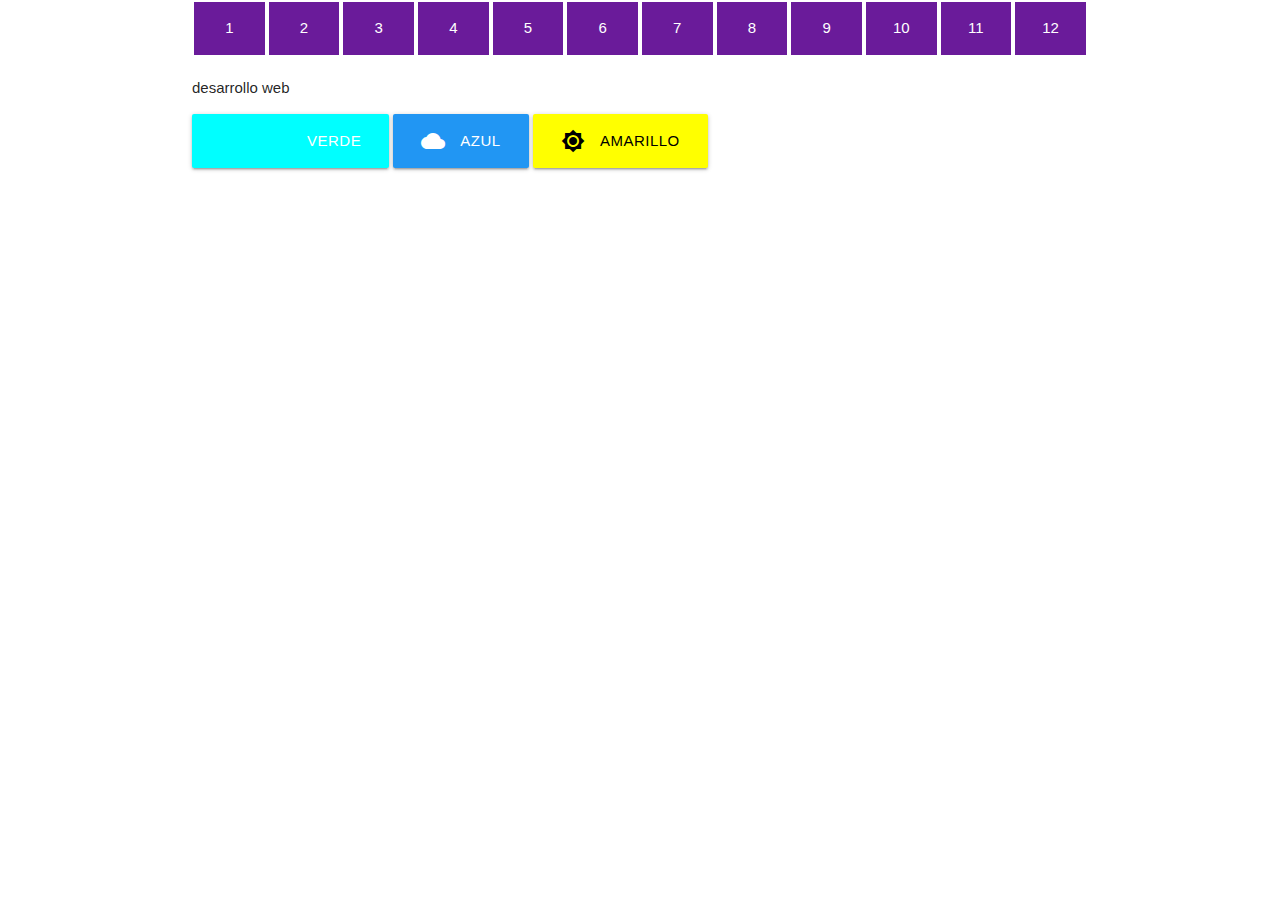
<file: materilize/index.html>
<!DOCTYPE html>
<html>
<meta charset="utf-8">
<meta lang="es">

<head>
    <title>Variables Js</title>
    <link href="https://fonts.googleapis.com/icon?family=Material+Icons" rel="stylesheet">
    <link rel="stylesheet" href="css/colores.css">
    <link rel="stylesheet" href="css/materialize.min.css">
</head>


<body>

    <section class="container">
        <div class="row">
            <div class="col s1 capsula cajas" name="box">
                <p>1 </p>
            </div>
            <div class="col s1 capsula cajas" name="box">
                <p>2 </p>
            </div>
            <div class="col s1 capsula cajas" name="box">
                <p>3</p>
            </div>
            <div class="col s1 capsula cajas" name="box">
                <p>4</p>
            </div>
            <div class="col s1 capsula cajas" name="box">
                <p>5</p>
            </div>
            <div class="col s1 capsula cajas" name="box">
                <p>6</p>
            </div>
            <div class="col s1 capsula cajas" name="box">
                <p>7</p>
            </div>
            <div class="col s1 capsula cajas" name="box">
                <p>8</p>
            </div>
            <div class="col s1 capsula cajas" name="box">
                <p>9</p>
            </div>
            <div class="col s1 capsula cajas" ame="box">
                <p>10</p>
            </div>
            <div class="col s1 capsula cajas" name="box">
                <p>11</p>
            </div>
            <div class="col s1 capsula cajas" name="box">
                <p>12</p>
            </div>

        </div>

        <p id="tiempo">desarrollo web</p>

        <div class="row">
            <div class="col-s12">
                <a class="waves-effect waves-light btn-large verde" id="cyan"><i class="material-icons left">eco</i>Verde</a>
                <a class="waves-effect waves-light  btn-large azul" id="azul"><i class="material-icons left">cloud</i>Azul</a>
                <a class="waves-effect waves-light  btn-large amarillo" id="amarillo"><i class="material-icons left">brightness_high</i>Amarillo</a>
            </div>
        </div>
        </div>

    </section>

    <footer>
        <script src="js/materialize.min.js"></script>
        <script src="js/eventos.js"></script>
    </footer>
</body>

</html>
</file>
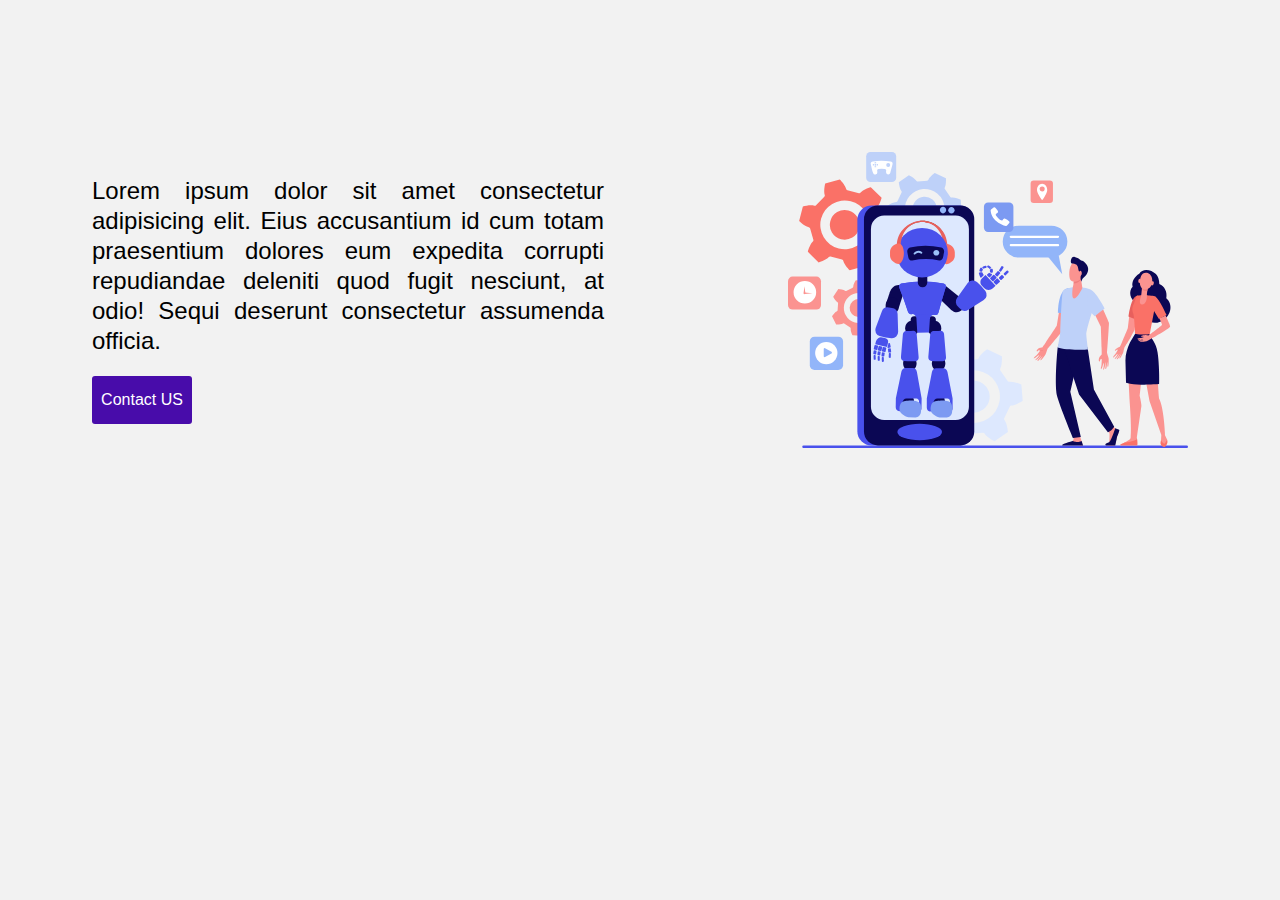
<file: slider/index.html>
<!DOCTYPE html>
<html>

<head>
    <meta charset="utf-8">
    <meta name="vieport" content="width-device-width, initial-scale=1.0">
    <meta http-equiv="X-UA-Compatible" content="ie-edage">
    <title>Slider</title>
    <link rel="stylesheet" href="css/main.css">
</head>

<body>
    <section class="contenedor">
        <div class="slider-contenedor">

            <section class="contenido-slider">
                <div>
                    <h2>Lorem ipsum dolor sit amet consectetur adipisicing elit. Eius accusantium id cum totam praesentium dolores eum expedita corrupti repudiandae deleniti quod fugit nesciunt, at odio! Sequi deserunt consectetur assumenda officia.</h2>
                    <a href="#">Contact US</a>
                </div>
                <img src="asset/img/chatboot.svg" alt="Chatboot">

            </section>

            <section class="contenido-slider">
                <div>
                    <h2>Lorem ipsum dolor sit amet consectetur adipisicing elit. Eius accusantium id cum totam praesentium dolores eum expedita corrupti repudiandae deleniti quod fugit nesciunt, at odio! Sequi deserunt consectetur assumenda officia.</h2>
                    <a href="#">Contact US</a>
                </div>
                <img src="asset/img/Recurso 1ldpi.svg" alt="Chatboot">

            </section>

            <section class="contenido-slider">
                <div>
                    <h2>Lorem ipsum dolor sit amet consectetur adipisicing elit. Eius accusantium id cum totam praesentium dolores eum expedita corrupti repudiandae deleniti quod fugit nesciunt, at odio! Sequi deserunt consectetur assumenda officia.</h2>
                    <a href="#">Contact US</a>
                </div>
                <img src="asset/img/Recurso 3.svg" alt="Chatboot">
            </section>

            <section class="contenido-slider">
                <div>
                    <h2>Lorem ipsum dolor sit amet consectetur adipisicing elit. Eius accusantium id cum totam praesentium dolores eum expedita corrupti repudiandae deleniti quod fugit nesciunt, at odio! Sequi deserunt consectetur assumenda officia.</h2>
                    <a href="#">Contact US</a>
                </div>
                <img src="asset/img/chatboot.svg" alt="Chatboot">

            </section>

        </div>
    </section>

    </section>


    <script src="js/main.js"></script>
</body>

</html>
</file>
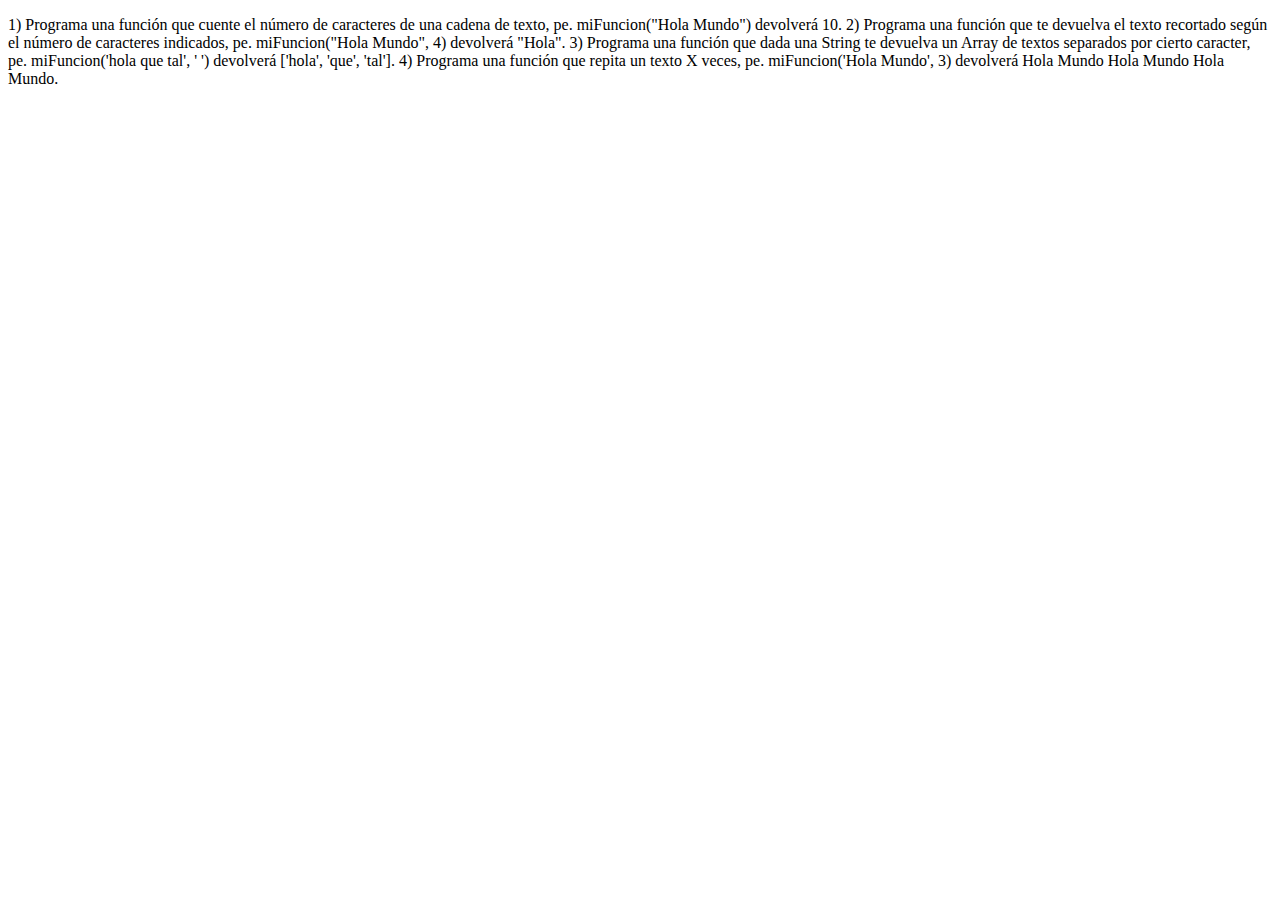
<file: UnidadII/ejercicios Logica/index.html>
<!DOCTYPE html>
<html lang="es">

<head>
    <meta charset="UTF-8">
    <meta http-equiv="X-UA-Compatible" content="IE=edge">
    <meta name="viewport" content="width=device-width, initial-scale=1.0">
    <title>Ejercicios de Lógica jonmircha</title>
</head>

<body>
    <p>
        1) Programa una función que cuente el número de caracteres de una cadena de texto, pe. miFuncion("Hola Mundo") devolverá 10. 2) Programa una función que te devuelva el texto recortado según el número de caracteres indicados, pe. miFuncion("Hola Mundo",
        4) devolverá "Hola". 3) Programa una función que dada una String te devuelva un Array de textos separados por cierto caracter, pe. miFuncion('hola que tal', ' ') devolverá ['hola', 'que', 'tal']. 4) Programa una función que repita un texto X veces,
        pe. miFuncion('Hola Mundo', 3) devolverá Hola Mundo Hola Mundo Hola Mundo.


    </p>

    <script>
        const cadena = {
            caracter: function(texto) {
                console.log(texto.length);
            }
        }

        cadena.caracter("Hola mundo");
    </script>
</body>

</html>
</file>
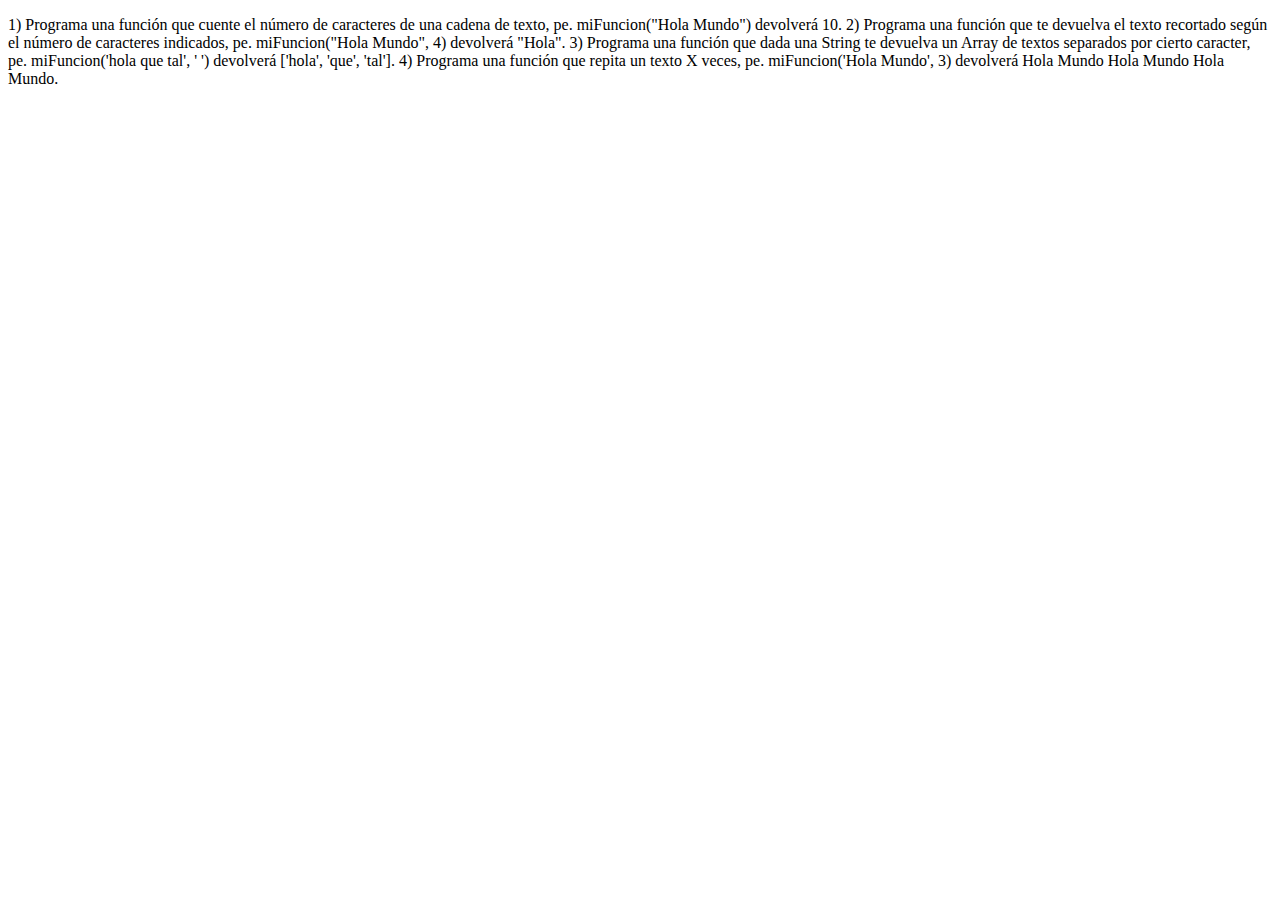
<file: UnidadII/ejerciciosLogica/index.html>
<!DOCTYPE html>
<html lang="es">

<head>
    <meta charset="UTF-8">
    <meta http-equiv="X-UA-Compatible" content="IE=edge">
    <meta name="viewport" content="width=device-width, initial-scale=1.0">
    <title>Ejercicios de Lógica </title>
    <script src="js/index.js"></script>
</head>

<body>
    <p>
        1) Programa una función que cuente el número de caracteres de una cadena de texto, pe. miFuncion("Hola Mundo") devolverá 10. 2) Programa una función que te devuelva el texto recortado según el número de caracteres indicados, pe. miFuncion("Hola Mundo",
        4) devolverá "Hola". 3) Programa una función que dada una String te devuelva un Array de textos separados por cierto caracter, pe. miFuncion('hola que tal', ' ') devolverá ['hola', 'que', 'tal']. 4) Programa una función que repita un texto X veces,
        pe. miFuncion('Hola Mundo', 3) devolverá Hola Mundo Hola Mundo Hola Mundo.


    </p>

    <script>
        const cadena = {
            caracter: function(texto) {
                console.log(texto.length);
            }
        }

        cadena.caracter("Hola mundo");
    </script>
</body>

</html>
</file>
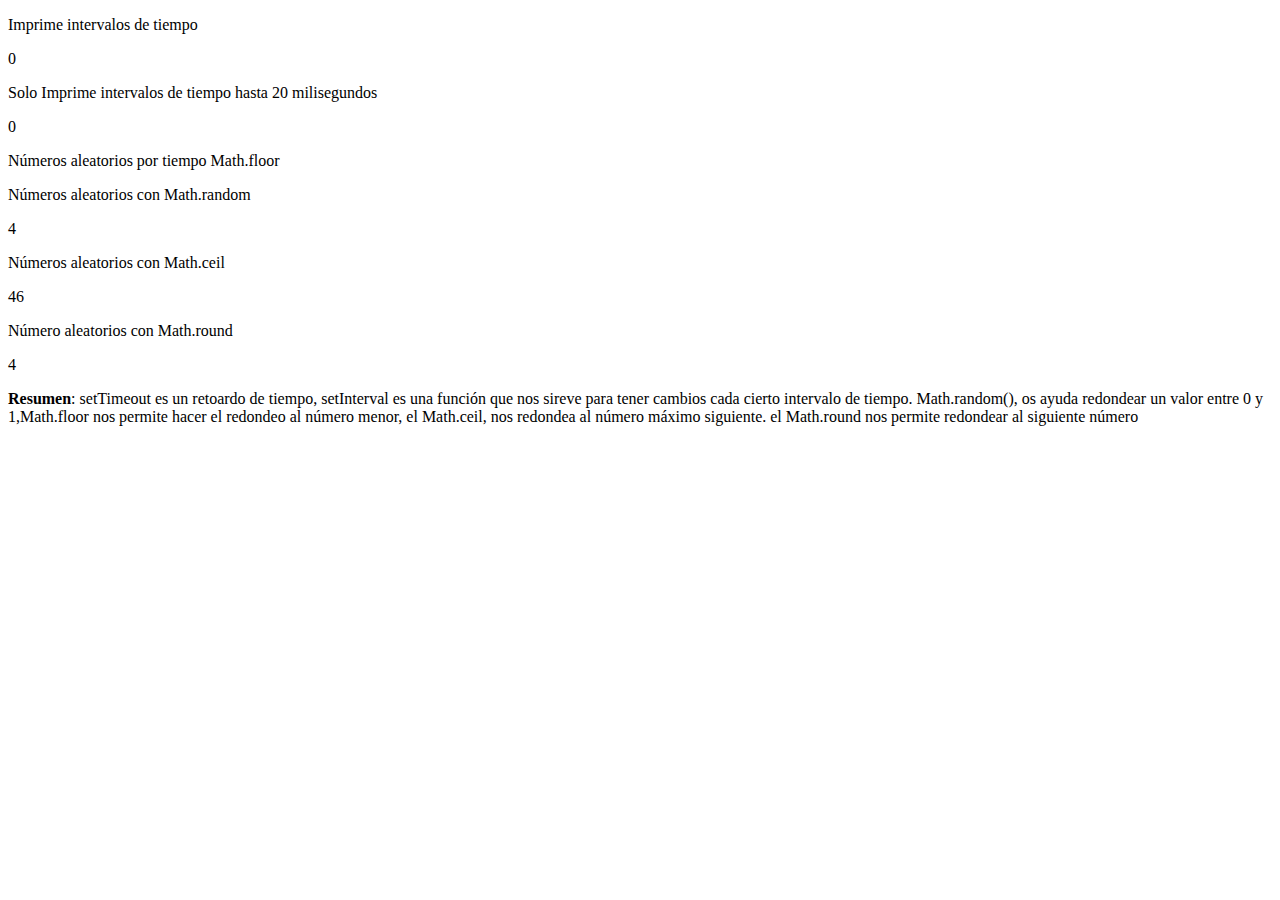
<file: UnidadII/ejerciosjs/index.html>
<!DOCTYPE html>
<html lang="es">

<head>
    <meta charset="UTF-8">
    <meta http-equiv="X-UA-Compatible" content="IE=edge">
    <meta name="viewport" content="width=device-width, initial-scale=1.0">
    <title>ejercio completo de js </title>
</head>

<body>
    <p>Imprime intervalos de tiempo</p>
    <p class="tiempo">0</p>
    <p>Solo Imprime intervalos de tiempo hasta 20 milisegundos</p>
    <p class="tiempodetenido">0</p>
    <p>Números aleatorios por tiempo Math.floor</p>
    <p class="numeroaleatoriostime"></p>
    <p>Números aleatorios con Math.random</p>
    <p class="numeroaleatorios"></p>
    <p>Números aleatorios con Math.ceil</p>
    <p id="numeros"></p>
    <p>Número aleatorios con Math.round</p>
    <p class="rounnum"></p>
    <p><b>Resumen</b>: setTimeout es un retoardo de tiempo, setInterval es una función que nos sireve para tener cambios cada cierto intervalo de tiempo. Math.random(), os ayuda redondear un valor entre 0 y 1,Math.floor nos permite hacer el redondeo al número
        menor, el Math.ceil, nos redondea al número máximo siguiente. el Math.round nos permite redondear al siguiente número </p>

    <footer>
        <script src="js/index.js"></script>
    </footer>
</body>

</html>
</file>
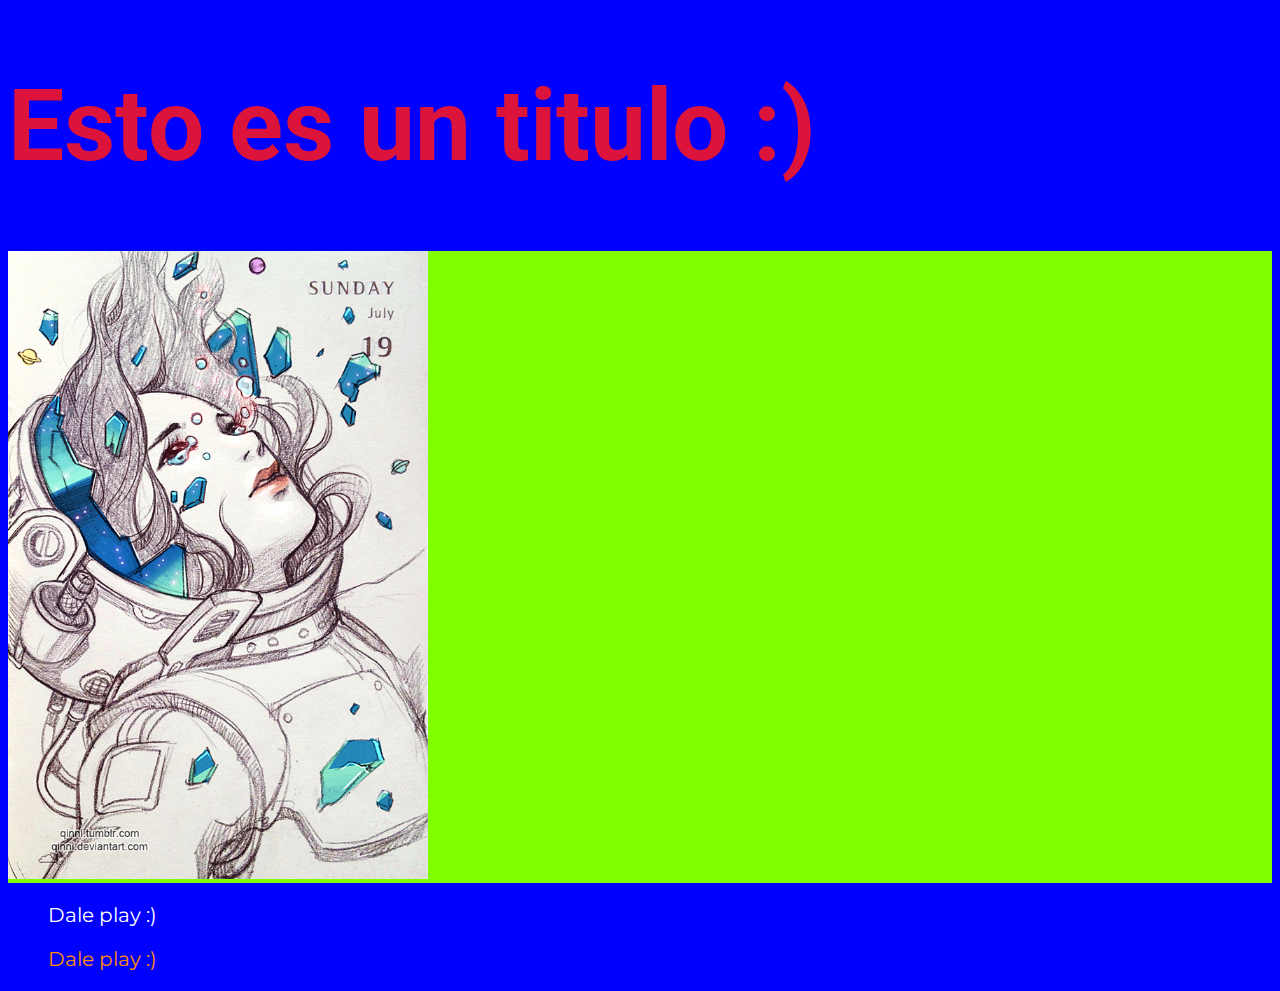
<file: UnidadII/Objetos/index.html>
<!DOCTYPE html>
<html lang="en">

<head>
    <meta charset="UTF-8">
    <meta http-equiv="X-UA-Compatible" content="IE=edge">
    <meta name="viewport" content="width=device-width, initial-scale=1.0">
    <title>ESTOY EN UN CSS</title>
    <link rel="stylesheet" href="css/estyle.css">
    <link rel="preconnect" href="https://fonts.gstatic.com">
    <link href="https://fonts.googleapis.com/css2?family=Montserrat:wght@500&family=Roboto:wght@100&display=swap" rel="stylesheet">
</head>


<body>
    <header>
        <h1>Esto es un titulo :)</h1>

    </header>
    <section class="informativa">
        <div class="imagen">
            <img src="asset/img/d967mhx-0a6f6415-14b5-4ec5-a271-fd27b5d5653f.jpg">
        </div>
    </section>
    <section>
        <div>
            <ul id="#" class="minun">
                <li>
                    <p><a href="https://www.youtube.com/watch?v=XO7JGfqPB0s&list=RDTG5X4kOjEX8&index=3">Dale play :)</a></p>
                </li>
                <li class="list">
                    <p><a href="https://www.youtube.com/watch?v=XO7JGfqPB0s&list=RDTG5X4kOjEX8&index=3">Dale play :)</a></p>
                </li>
            </ul>
        </div>
    </section>
    <footer>

    </footer>
</body>

</html>
</file>
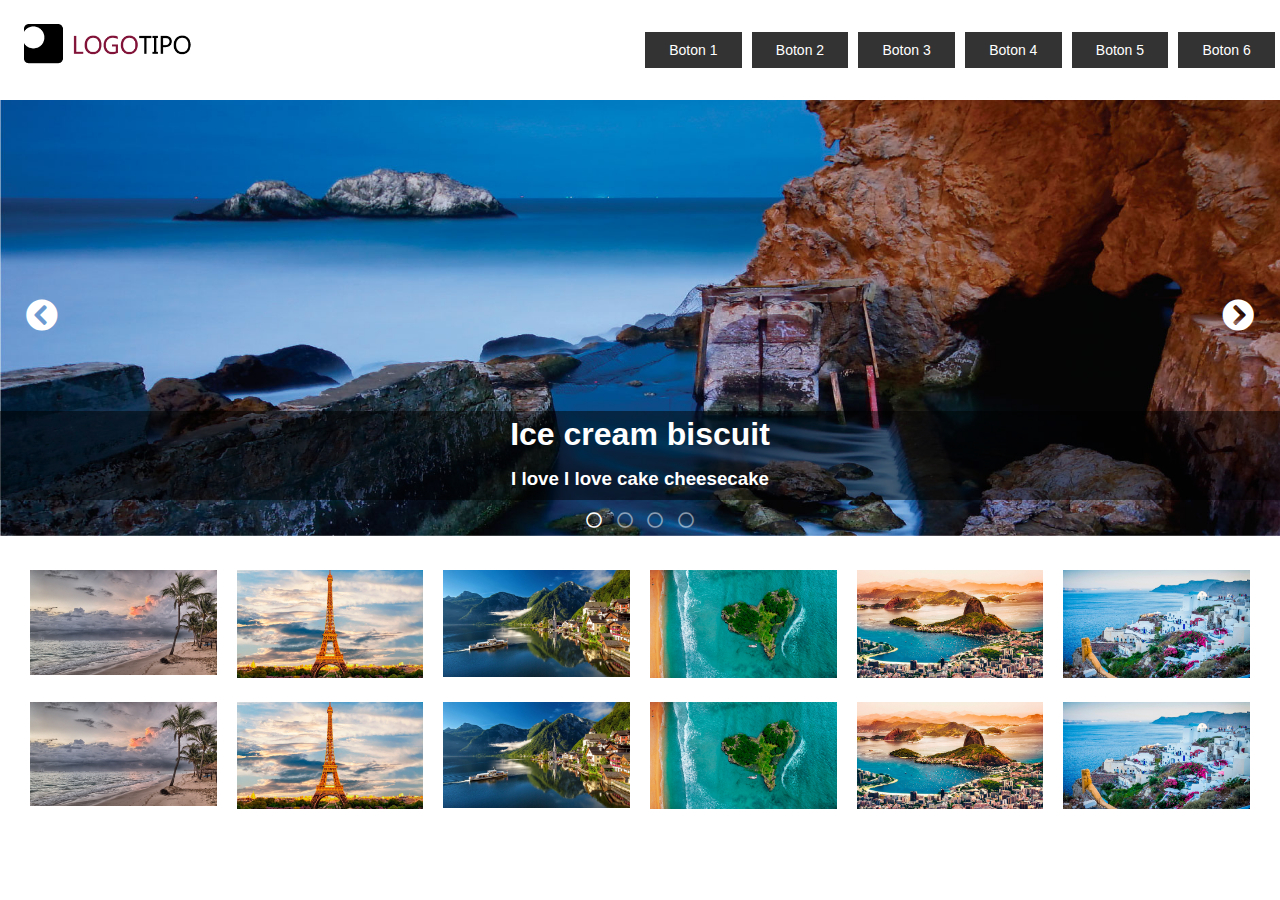
<file: UnidadII/slider/index.html>
<!DOCTYPE html>
<html lang="es">

<head>
    <meta charset="UTF-8">
    <meta http-equiv="X-UA-Compatible" content="IE=edge">
    <meta name="viewport" content="width=device-width, initial-scale=1.0">
    <title>Slider</title>
    <link rel="icon" href="asset/logotipo/icono.jpg">
    <link rel="stylesheet" href="css/style.css">
    <link rel="stylesheet" href="https://cdnjs.cloudflare.com/ajax/libs/font-awesome/5.15.3/css/all.min.css">
</head>

<body>
    <div class="content-fluid">
        <header class="row">

            <!---====================
         Cabezote===============-->
            <figure id="logotipo" class="col-lg-2 col-md-3 col-sm-2 col-xs-12">
                <img src="asset/logotipo/logotipo.png" alt="logo">
            </figure>
            <div class="col-lg-4 col-md-2 col-sm-1 col-xs-0">
                <br>
            </div>
            <nav class="col-lg-6 col-md-7 col-sm-8 col-xs-12">

                <ul>
                    <li class="col-lg-2 col-md-2 col-sm-2 col-xs-12"><a href="#">Boton 1</a></li>
                    <li class="col-lg-2 col-md-2 col-sm-2 col-xs-12"><a href="#">Boton 2</a></li>
                    <li class="col-lg-2 col-md-2 col-sm-2 col-xs-12"><a href="#">Boton 3</a></li>
                    <li class="col-lg-2 col-md-2 col-sm-2 col-xs-12"><a href="#">Boton 4</a></li>
                    <li class="col-lg-2 col-md-2 col-sm-2 col-xs-12"><a href="#">Boton 5</a></li>
                    <li class="col-lg-2 col-md-2 col-sm-2 col-xs-12"><a href="#">Boton 6</a></li>

                </ul>

            </nav>


        </header>

        <div class="row" id="slide">
            <ul>
                <li><img src="asset/img/slide01.jpg">
                    <div class="textoSlide">
                        <h1>Ice cream biscuit</h1>
                        <h3>I love I love cake cheesecake</h3>
                    </div>
                </li>
                <li><img src="asset/img/slide02.jpg">
                    <div class="textoSlide">
                        <h1>Ice cream biscuit</h1>
                        <h3>I love I love cake cheesecake</h3>
                    </div>
                </li>
                <li><img src="asset/img/slide03.jpg">
                    <div class="textoSlide">
                        <h1>Ice cream biscuit</h1>
                        <h3>I love I love cake cheesecake</h3>
                    </div>
                </li>
                <li><img src="asset/img/slide04.jpg">
                    <div class="textoSlide">
                        <h1>Ice cream biscuit</h1>
                        <h3>I love I love cake cheesecake</h3>
                    </div>
                </li>
            </ul>
            <ol id="paginacion">
                <li item="1"><i class="far fa-circle"></i></li>
                <li item="2"><i class="far fa-circle"></i></li>
                <li item="3"><i class="far fa-circle"></i></li>
                <li item="4"><i class="far fa-circle"></i></li>
            </ol>
            <div class="flechas" id="left"><span><i class="fas fa-chevron-circle-left"></i></span></div>
            <div class="flechas" id="right"><span><i class="fas fa-chevron-circle-right"></i></span></div>

        </div>
        <!---Galleria----->
        <div id="galeria" class="row">
            <ul>
                <li class="col-lg-2 col-md-3 col-sm-4 col-xs-12"><img src="asset/img/beach1.jpg" alt="beach"></li>
                <li class="col-lg-2 col-md-3 col-sm-4 col-xs-12"><img src="asset/img/tower2.jpg" alt="beach"></li>
                <li class="col-lg-2 col-md-3 col-sm-4 col-xs-12"><img src="asset/img/hallstatt3.jpg" alt="beach"></li>
                <li class="col-lg-2 col-md-3 col-sm-4 col-xs-12"><img src="asset/img/island4.jpg" alt="beach"></li>
                <li class="col-lg-2 col-md-3 col-sm-4 col-xs-12"><img src="asset/img/rio5.jpg" alt="beach"></li>
                <li class="col-lg-2 col-md-3 col-sm-4 col-xs-12"><img src="asset/img/santorini6.jpg" alt="beach"></li>
                <li class="col-lg-2 col-md-3 col-sm-4 col-xs-12"><img src="asset/img/beach1.jpg" alt="beach"></li>
                <li class="col-lg-2 col-md-3 col-sm-4 col-xs-12"><img src="asset/img/tower2.jpg" alt="beach"></li>
                <li class="col-lg-2 col-md-3 col-sm-4 col-xs-12"><img src="asset/img/hallstatt3.jpg" alt="beach"></li>
                <li class="col-lg-2 col-md-3 col-sm-4 col-xs-12"><img src="asset/img/island4.jpg" alt="beach"></li>
                <li class="col-lg-2 col-md-3 col-sm-4 col-xs-12"><img src="asset/img/rio5.jpg" alt="beach"></li>
                <li class="col-lg-2 col-md-3 col-sm-4 col-xs-12"><img src="asset/img/santorini6.jpg" alt="beach"></li>
            </ul>

        </div>
    </div>


    <script src="js/slider.min.js"></script>
    <script src="js/galeria.js"></script>
</body>

</html>
</file>
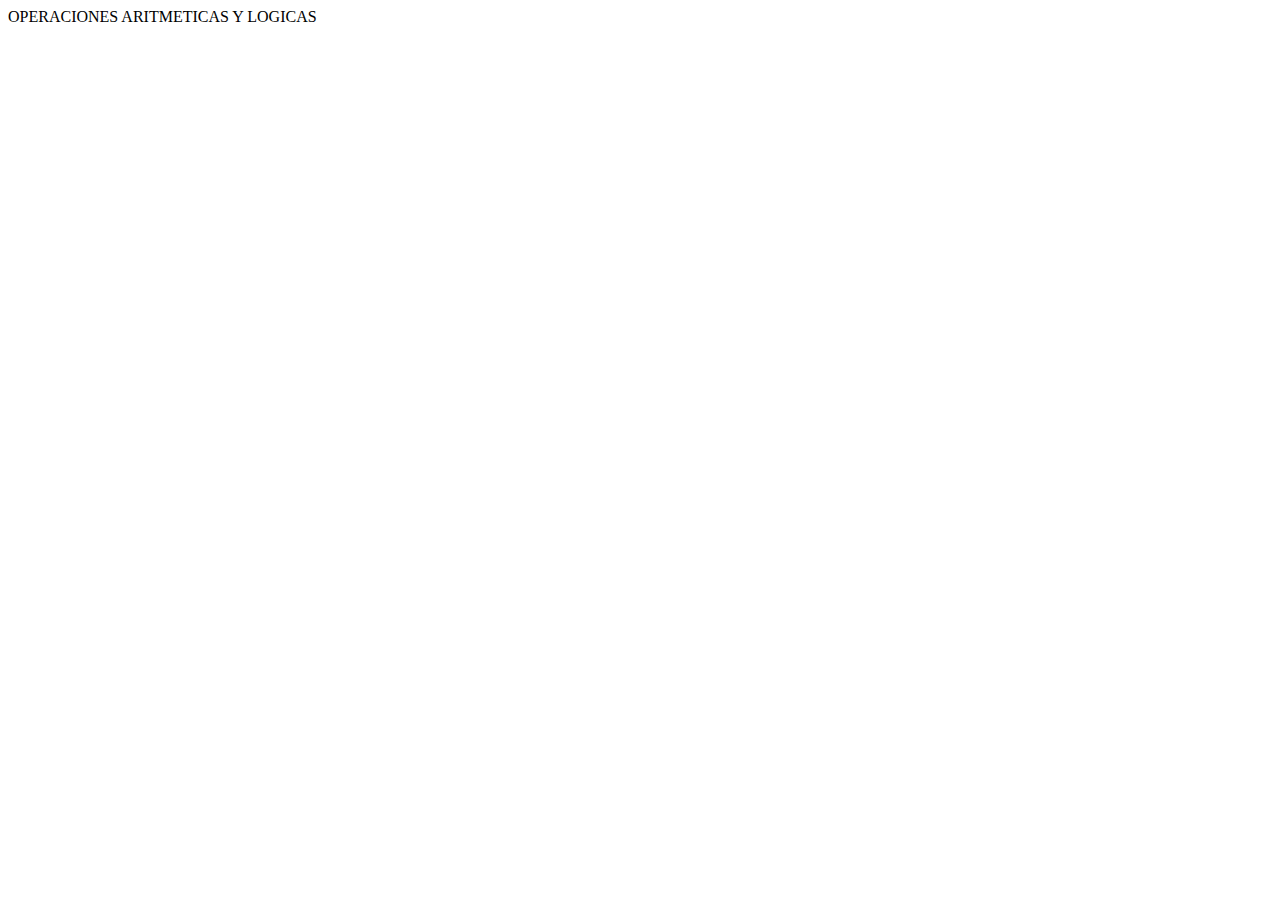
<file: UnidadI/Aritmeticasylogicas.html>
<!DOCTYPE html>
<html lang="es">

<head>
    <meta charset="utf-8">
    <meta name="viewport" content="width=device-width, initial-scale=1.0">
    <title>OPERACIONES ARITMETICAS Y LOGICAS</title>
</head>

<body>
    <header>
        <navbar>
            <nav>OPERACIONES ARITMETICAS Y LOGICAS</nav>
        </navbar>
    </header>


    <footer>
        <script src="js/aritmeticasylogicas.js"></script>
    </footer>
</body>

</html>
</file>
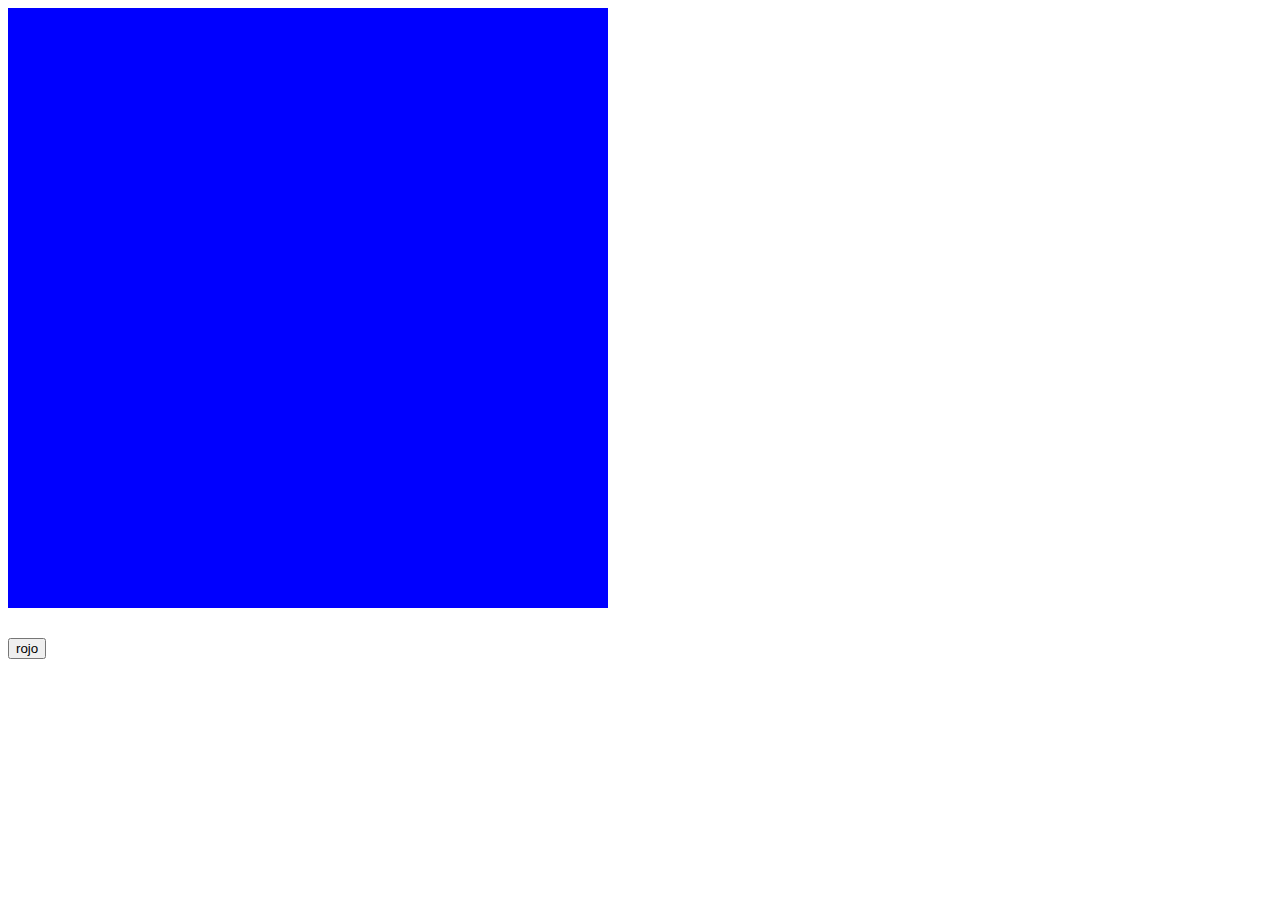
<file: UnidadI/Eventos Dom.html>
<!DOCTYPE html>
<html>
<meta charset="utf-8">
<meta lang="es">

<head>
    <title>Variables Js</title>
</head>
<style>
    #caja {
        background-color: blue;
        height: 600px;
        width: 600px;
    }
    
    #Btn2 {
        display: none;
    }
    
    #Btn1 {
        display: none;
    }
    
    .botones {
        display: flex;
        padding-top: 30px;
    }
</style>

<body>

    <section id="conenedor">
        <div id="caja"></div>
        <div class="botones">
            <button id="boton">rojo</button>
            <button id="Btn2">Verde</button>
            <button id="Btn1">Blue</button>

        </div>
    </section>

    <footer>
        <script src="js/Document.js"></script>
    </footer>
</body>

</html>
</file>
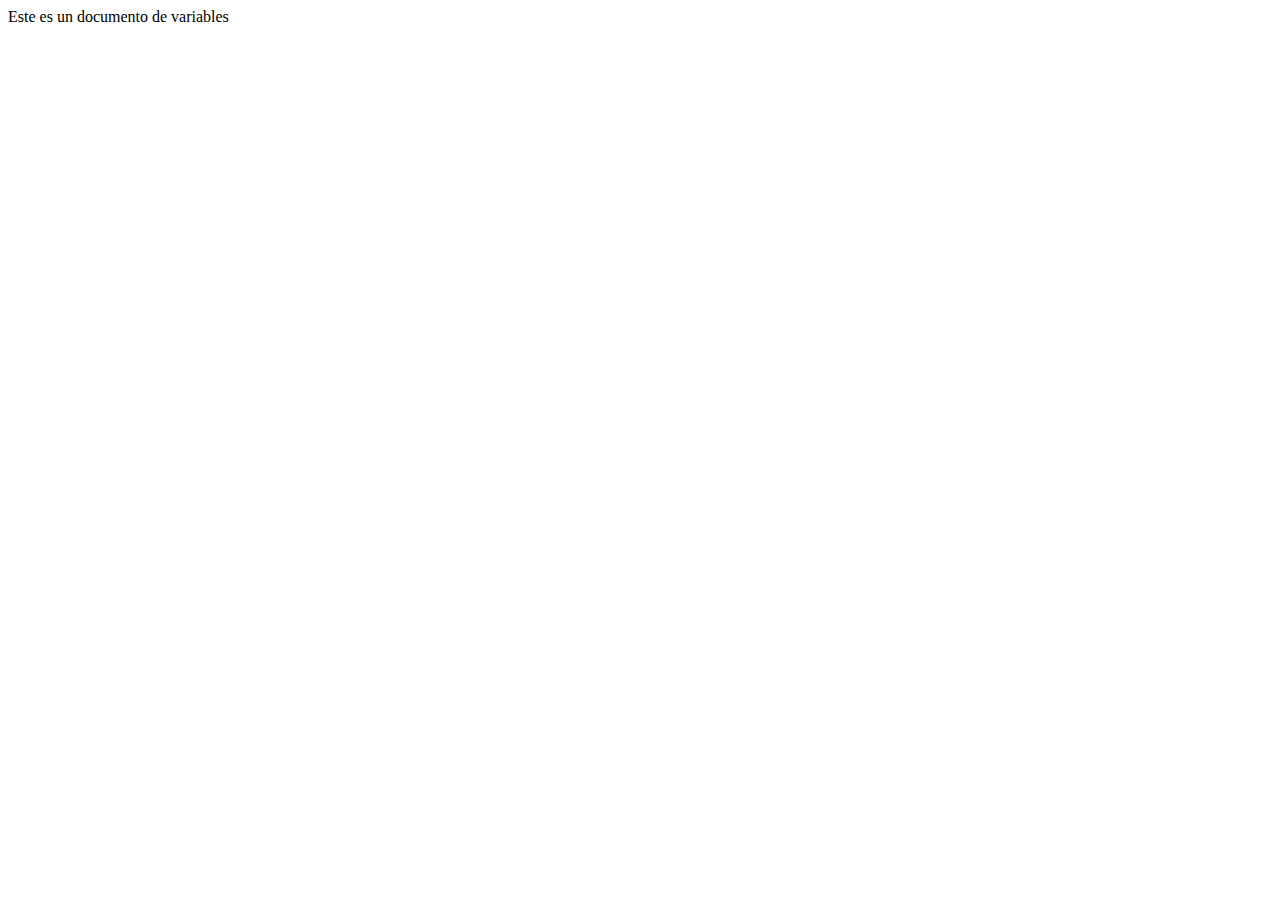
<file: UnidadI/Variables.html>
<!DOCTYPE html>
<html>
<meta charset="utf-8">
<meta lang="es">

<head>
    <title>Variables Js</title>
</head>

<body>
    <header>
        <navbar>
            <nav>Este es un documento de variables</nav>
        </navbar>
    </header>


    <footer>
        <script src="js/variables.js"></script>
    </footer>
</body>

</html>
</file>
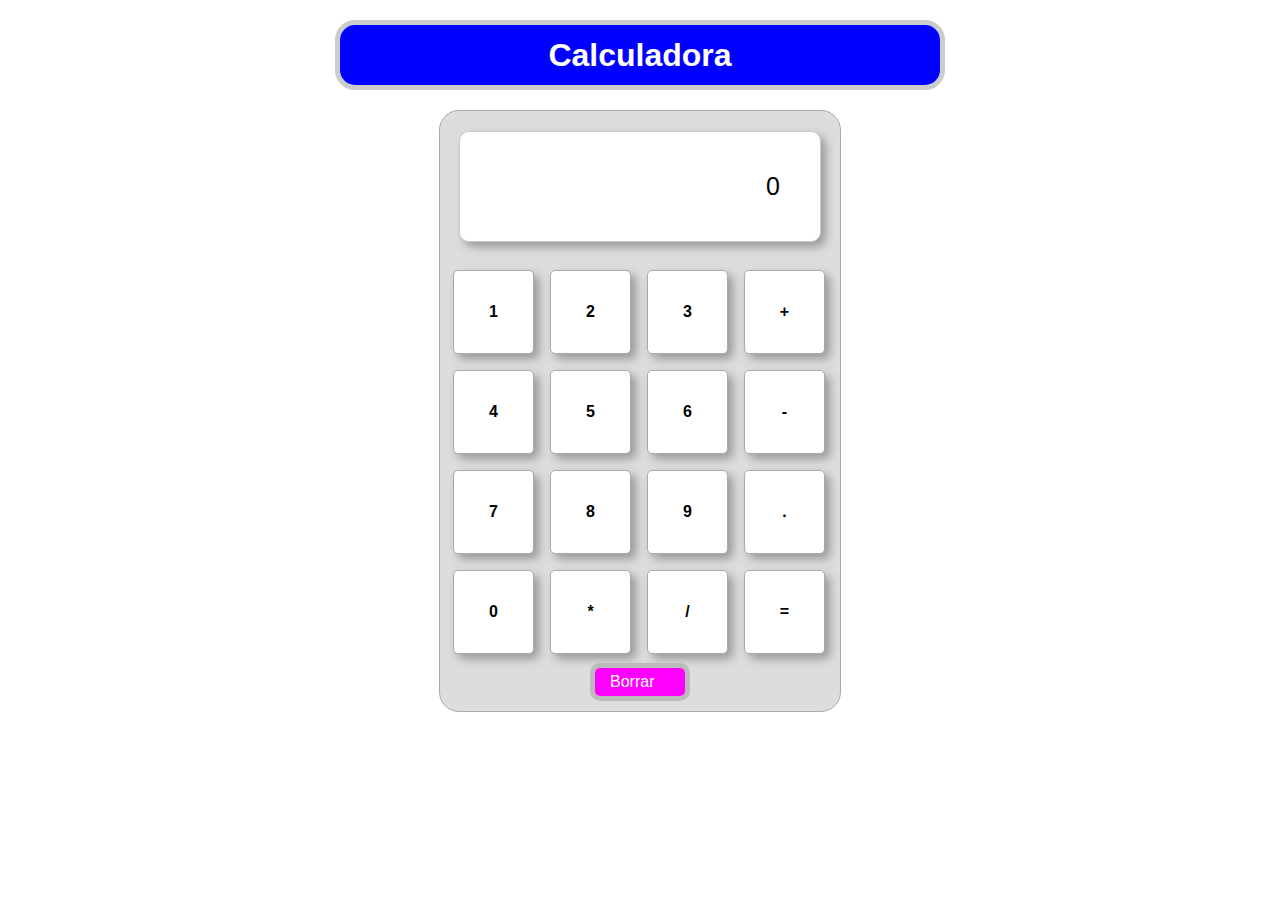
<file: UnidadII/calculadora/calculador.html>
<!DOCTYPE html>
<html lang="es">

<head>
    <meta charset="UTF-8">
    <meta http-equiv="X-UA-Compatible" content="IE=edge">
    <meta name="viewport" content="width=device-width, initial-scale=1.0">
    <title>Calculadora</title>
    <link rel="stylesheet" href="css/calculadora.css">
</head>

<body>
    <h1>Calculadora</h1>
    <div id="calculadora">
        <div id="operaciones">0</div>
        <ul>

            <li class="numero">1</li>
            <li class="numero">2</li>
            <li class="numero">3</li>
            <li class="signo">+</li>
            <li class="numero">4</li>
            <li class="numero">5</li>
            <li class="numero">6</li>
            <li class="signo">-</li>
            <li class="numero">7</li>
            <li class="numero">8</li>
            <li class="numero">9</li>
            <li class="decimal">.</li>
            <li class="numero">0</li>
            <li class="signo">*</li>
            <li class="signo">/</li>
            <li class="igual">=</li>


        </ul>
        <div id="borrar" onclick="m.borrarCalculadora()">Borrar</div>
    </div>

    <footer>
        <script src="js/calculadora.js"></script>
    </footer>
</body>

</html>
</file>
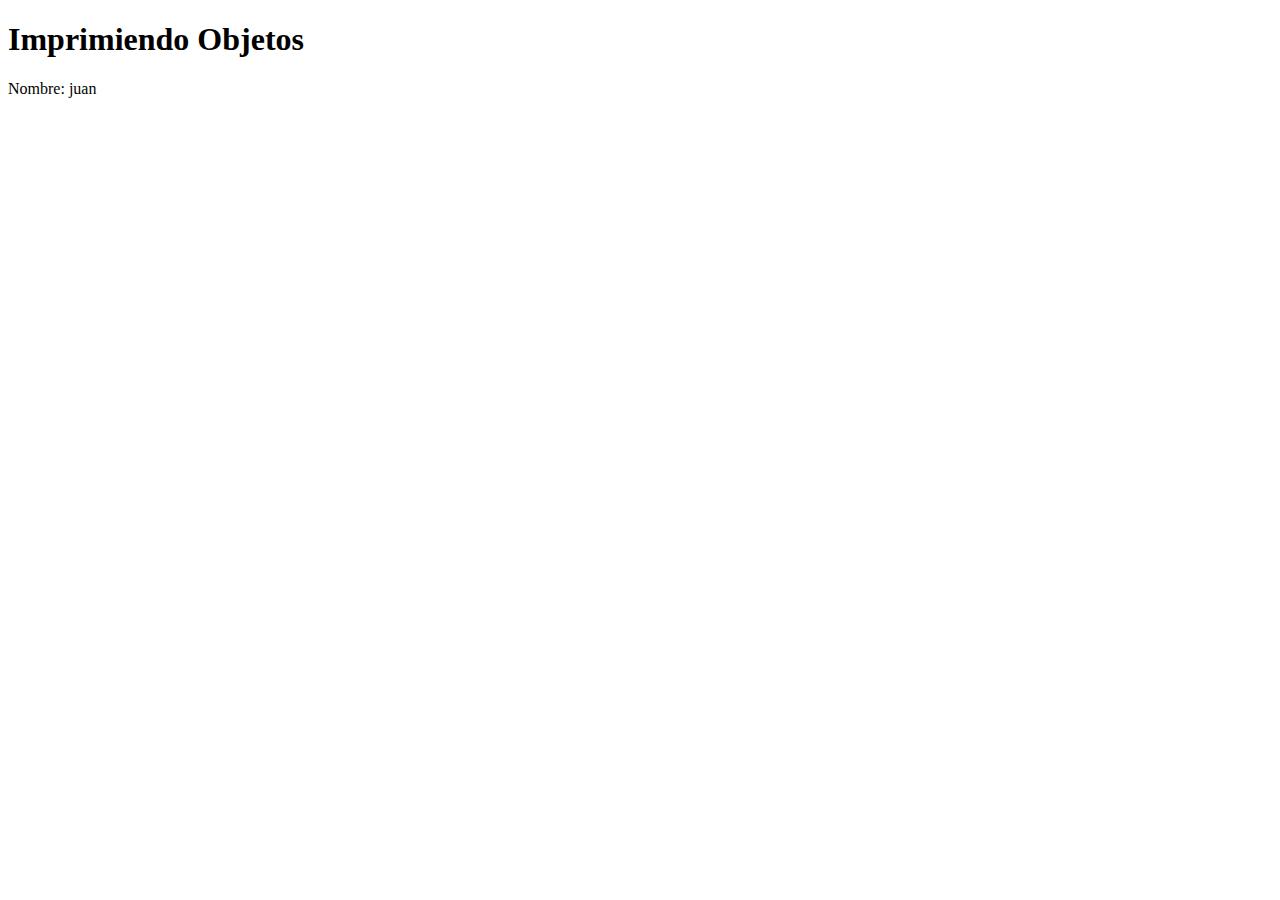
<file: UnidadII/Clases/Clases.html>
<!DOCTYPE html>
<html lang="es">
<meta charset="UTF-8">
<meta name="viewport" content="width=device-width, initial-scale">
<header>
    <title>Clases</title>
</header>

<body>
    <div>
        <h1>Imprimiendo Objetos</h1>
        <p>Nombre: <span id="objeto"></span></p>
    </div>
    <footer>
        <script src="Js/clases.js"></script>

    </footer>
</body>

</html>
</file>
<file: materilize/css/colores.css>
.capsula {
    background-color: #6a1b9a;
    margin-left: 1px;
    color: white;
    text-align: center;
    border: 2px solid white;
}

.verde {
    background-color: cyan !important;
    color: white
}

.azul {
    background-color: #2196f3 !important;
    color: white;
}

.amarillo {
    background-color: yellow !important;
    color: black !important;
}
</file>
<file: slider/css/main.css>
* {
    margin: 0;
    padding: 0;
    box-sizing: border-box;
}

body {
    font-family: Arial, Helvetica, sans-serif;
    background: #f2f2f2;
}

.contenedor {
    width: 100%;
    overflow: hidden;
}

.contenido-slider {
    width: 100%;
    height: 600px;
    display: flex;
    justify-content: space-around;
    align-items: center;
    flex-shrink: 0;
}

.contenido-slider>img {
    width: 400px;
}

.contenido-slider>div {
    width: 40%;
}

.contenido-slider h2 {
    font-weight: 300;
    text-align: justify;
    line-height: 30px;
}

.contenido-slider a {
    color: white;
    background: rgb(72, 12, 170);
    width: 100px;
    display: block;
    padding: 15px 0;
    text-align: center;
    border-radius: 3px;
    text-decoration: none;
    margin-top: 20px;
}

.contenido-slider:nth-child(2) {
    background-color: rgb(84, 64, 175);
    color: white;
}

.contenido-slider:nth-child(3) {
    background-color: rgb(52, 93, 226);
    color: white;
}

.contenido-slider:nth-child(2) a {
    background-color: white;
    color: rgb(84, 64, 175);
}

.contenido-slider:nth-child(3) a {
    background-color: white;
    color: rgb(52, 93, 226);
}

.slider-contenedor {
    width: 100%;
    display: flex;
}

@media screen and (max-width:900px) {
    .contenido-slider>img {
        width: 250px;
    }
    .contenido-slider>div {
        width: 40%;
    }
    .contenido-slider h2 {
        font-size: 23px;
    }
}

@media screen and (max-width:600px) {
    .contenido-slider {
        flex-direction: column-reverse;
        padding-top: 20em;
        padding-bottom: 20em;
        text-align: center;
    }
    .contenido-slider>div {
        width: 80%;
    }
}
</file>
<file: UnidadII/Objetos/css/estyle.css>
body {
    background-color: blue;
}

.informativa {
    background-color: chartreuse;
}

.imagen>img {
    width: 420px;
    height: auto;
}

header>h1 {
    color: crimson;
    font-family: 'Roboto', sans-serif;
    font-size: 100px;
}

p {
    font-family: 'Montserrat', sans-serif;
}

.minun {
    list-style: none;
    font-size: 20px;
}

.minun>li>p>a {
    color: white;
    text-decoration: none;
}

.minun>.list>p>a {
    color: darkorange;
}
</file>
<file: UnidadII/slider/css/style.css>
/*=============================================
GLOBAL
=============================================*/

* {
    margin: 0px;
    padding: 0px;
    list-style: none;
    text-decoration: none;
    font-family: sans-serif;
    box-sizing: border-box;
}

.content-fluid {
    position: relative;
    margin: auto;
    width: 100%;
    height: auto;
}

.row {
    position: relative;
    margin: auto;
    width: 100%;
    height: auto;
    clear: both;
    display: table;
}

[class*="col-"] {
    float: left;
    padding: 0px;
}


/*=============================================
cabezote
=============================================*/

header #logotipo {
    text-align: center;
    padding: 20px;
}

header nav ul li a {
    display: block;
    background: #333;
    text-align: center;
    padding: 10px;
    color: white;
}


/*=============================================
slide show
=============================================*/

#slide {
    position: relative;
    margin: auto;
    width: 100%;
    overflow: hidden;
}

#slide ul {
    position: relative;
    left: 0%;
    margin: auto;
    height: auto;
    width: 400%;
    clear: both;
    display: table;
}

#slide ul li {
    position: relative;
    float: left;
    width: 25%;
}

#slide ul li img {
    width: 100%;
}

#slide #paginacion {
    position: absolute;
    width: 100%;
    margin: auto;
    text-align: center;
    bottom: 10px;
    left: 0;
    z-index: 1;
}

#slide #paginacion li {
    display: inline-block;
    margin: 0px 5px;
    cursor: pointer;
    opacity: .5;
    color: rgb(255, 255, 255);
    text-shadow: 0px 0px 5px #333;
}

#slide #paginacion li:first-child {
    opacity: 1;
}

#slide .flechas {
    position: absolute;
    font-size: 2em;
    color: white;
    cursor: pointer;
    z-index: 2;
}

#slide #left {
    top: 45%;
    left: 2%;
}

#slide #right {
    top: 45%;
    right: 2%;
}

#slide ul li .textoSlide {
    position: absolute;
    width: 100%;
    bottom: 40px;
    left: 0;
    text-align: center;
    z-index: 1;
    color: white;
}

#slide ul li .textoSlide h1 {
    background: rgba(0, 0, 0, .5);
    padding: 5px 0;
}

#slide ul li .textoSlide h3 {
    background: rgba(0, 0, 0, .5);
    padding: 10px;
}


/*=============================================
PANTALLA DE ESCRITORIO GRANDE - LARGE (lg) - revisamos en portatil o pc
=============================================*/

@media(min-width:1200px) {
    .col-lg-12 {
        width: 100%;
    }
    .col-lg-11 {
        width: 91.66666667%;
    }
    .col-lg-10 {
        width: 83.33333333%;
    }
    .col-lg-9 {
        width: 75%;
    }
    .col-lg-8 {
        width: 66.66666667%;
    }
    .col-lg-7 {
        width: 58.33333333%;
    }
    .col-lg-6 {
        width: 50%;
    }
    .col-lg-5 {
        width: 41.66666667%;
    }
    .col-lg-4 {
        width: 33.33333333%;
    }
    .col-lg-3 {
        width: 25%;
    }
    .col-lg-2 {
        width: 16.66666667%;
    }
    .col-lg-1 {
        width: 8.33333333%;
    }
    .col-lg-0 {
        display: none;
    }
    /*CABEZOTE*/
    header nav ul li a {
        margin: 30% 5px;
        font-size: 14px;
    }
    header #logotipo img {
        width: 100%;
    }
}


/*=============================================
PANTALLA DE ESCRITORIO MEDIANO - MEDIUM (md) - revisamos en tablet horizontal 1024px
=============================================*/

@media(max-width:1199px) and (min-width:992px) {
    .col-md-12 {
        width: 100%;
    }
    .col-md-11 {
        width: 91.66666667%;
    }
    .col-md-10 {
        width: 83.33333333%;
    }
    .col-md-9 {
        width: 75%;
    }
    .col-md-8 {
        width: 66.66666667%;
    }
    .col-md-7 {
        width: 58.33333333%;
    }
    .col-md-6 {
        width: 50%;
    }
    .col-md-5 {
        width: 41.66666667%;
    }
    .col-md-4 {
        width: 33.33333333%;
    }
    .col-md-3 {
        width: 25%;
    }
    .col-md-2 {
        width: 16.66666667%;
    }
    .col-md-1 {
        width: 8.33333333%;
    }
    .col-md-0 {
        display: none;
    }
    /*CABEZOTE*/
    header nav ul li a {
        margin: 30% 5px;
        font-size: 14px;
    }
    header #logotipo img {
        width: 100%;
    }
}


/*=============================================
PANTALLA DE TABLET - SMALL (sm) - revisamos en tablet vertical 768px
=============================================*/

@media(max-width:991px) and (min-width:768px) {
    .col-sm-12 {
        width: 100%;
    }
    .col-sm-11 {
        width: 91.66666667%;
    }
    .col-sm-10 {
        width: 83.33333333%;
    }
    .col-sm-9 {
        width: 75%;
    }
    .col-sm-8 {
        width: 66.66666667%;
    }
    .col-sm-7 {
        width: 58.33333333%;
    }
    .col-sm-6 {
        width: 50%;
    }
    .col-sm-5 {
        width: 41.66666667%;
    }
    .col-sm-4 {
        width: 33.33333333%;
    }
    .col-sm-3 {
        width: 25%;
    }
    .col-sm-2 {
        width: 16.66666667%;
    }
    .col-sm-1 {
        width: 8.33333333%;
    }
    .col-sm-0 {
        display: none;
    }
    /*CABEZOTE*/
    header nav ul li a {
        margin: 28% 2px;
        font-size: 10px;
    }
    header #logotipo img {
        width: 100%;
    }
    /*SLIDE*/
    #slide ul li .textoSlide h1 {
        font-size: 20px;
    }
    #slide ul li .textoSlide h3 {
        font-size: 14px;
    }
}


/*=============================================
Galleria
=============================================*/

#galeria {
    position: relative;
    margin: auto;
    width: 100%;
}

#galeria ul {
    padding: 20px;
}

#galeria ul li {
    padding: 10px;
    cursor: pointer;
    transition: .6s;
}

#galeria ul li:hover {
    transition: .6s;
    opacity: .6;
}

#galeria ul li img {
    width: 100%;
}


/*=============================================
PANTALLA DE PHONES - EXTRA SMALL (xs) - revisamos en movil horizontal 480px o vertical 320px
=============================================*/

@media(max-width:767px) {
    .col-xs-12 {
        width: 100%;
    }
    .col-xs-11 {
        width: 91.66666667%;
    }
    .col-xs-10 {
        width: 83.33333333%;
    }
    .col-xs-9 {
        width: 75%;
    }
    .col-xs-8 {
        width: 66.66666667%;
    }
    .col-xs-7 {
        width: 58.33333333%;
    }
    .col-xs-6 {
        width: 50%;
    }
    .col-xs-5 {
        width: 41.66666667%;
    }
    .col-xs-4 {
        width: 33.33333333%;
    }
    .col-xs-3 {
        width: 25%;
    }
    .col-xs-2 {
        width: 16.66666667%;
    }
    .col-xs-1 {
        width: 8.33333333%;
    }
    .col-xs-0 {
        display: none;
    }
    /*CABEZOTE*/
    header nav ul li a {
        margin: 0px;
        font-size: 14px;
        border-bottom: 1px solid #444;
    }
    header #logotipo img {
        width: 50%;
    }
    /*SLIDE*/
    #slide ul li .textoSlide {
        display: none;
    }
    #slide #retroceder {
        top: 40%;
        font-size: 1em;
        left: 2%;
    }
    #slide #avanzar {
        top: 40%;
        font-size: 1em;
        right: 2%;
    }
}
</file>
<file: UnidadII/calculadora/css/calculadora.css>
* {
    margin: 0;
    padding: 0;
    text-decoration: none;
    list-style: none;
    font-family: sans-serif;
}

h1 {
    position: relative;
    margin: 20px auto;
    width: 600px;
    height: 60px;
    text-align: center;
    line-height: 60px;
    background-color: blue;
    color: white;
    font-weight: bold;
    border: 5px solid #ccc;
    border-radius: 20px;
}

#calculadora {
    position: relative;
    margin: 20px auto;
    width: 400px;
    height: 600px;
    border: 1px solid #aaa;
    border-radius: 20px;
    background: #ddd;
}

#operaciones {
    position: relative;
    margin: 20px auto;
    width: 70%;
    background: white;
    border: 1px solid #ccc;
    border-radius: 10px;
    box-shadow: 5px 5px 10px #999;
    padding: 10%;
    text-align: right;
    font-size: 25px;
    overflow: hidden;
}

#calculadora ul {
    margin-left: 5px;
}

#calculadora ul li {
    float: left;
    padding: 32px;
    width: 15px;
    text-align: center;
    margin: 8px;
    background: white;
    border: 1px solid #aaa;
    border-radius: 5px;
    box-shadow: 5px 5px 10px #999;
    font-weight: bold;
    cursor: pointer;
}

#calculadora ul li:hover {
    background: cyan;
    color: white;
    border-color: cyan;
}

#calculadora ul li:active {
    background: magenta;
    color: white;
    border-color: magenta;
}

#borrar {
    position: absolute;
    bottom: 10px;
    padding: 5px 15px;
    width: 60px;
    background-color: magenta;
    border-radius: 10px;
    left: 150px;
    border: 5px solid #bbb;
    color: white;
    cursor: pointer;
}

#borrar:hover {
    background-color: purple;
}

#borrar:active {
    background-color: cyan;
}
</file>
